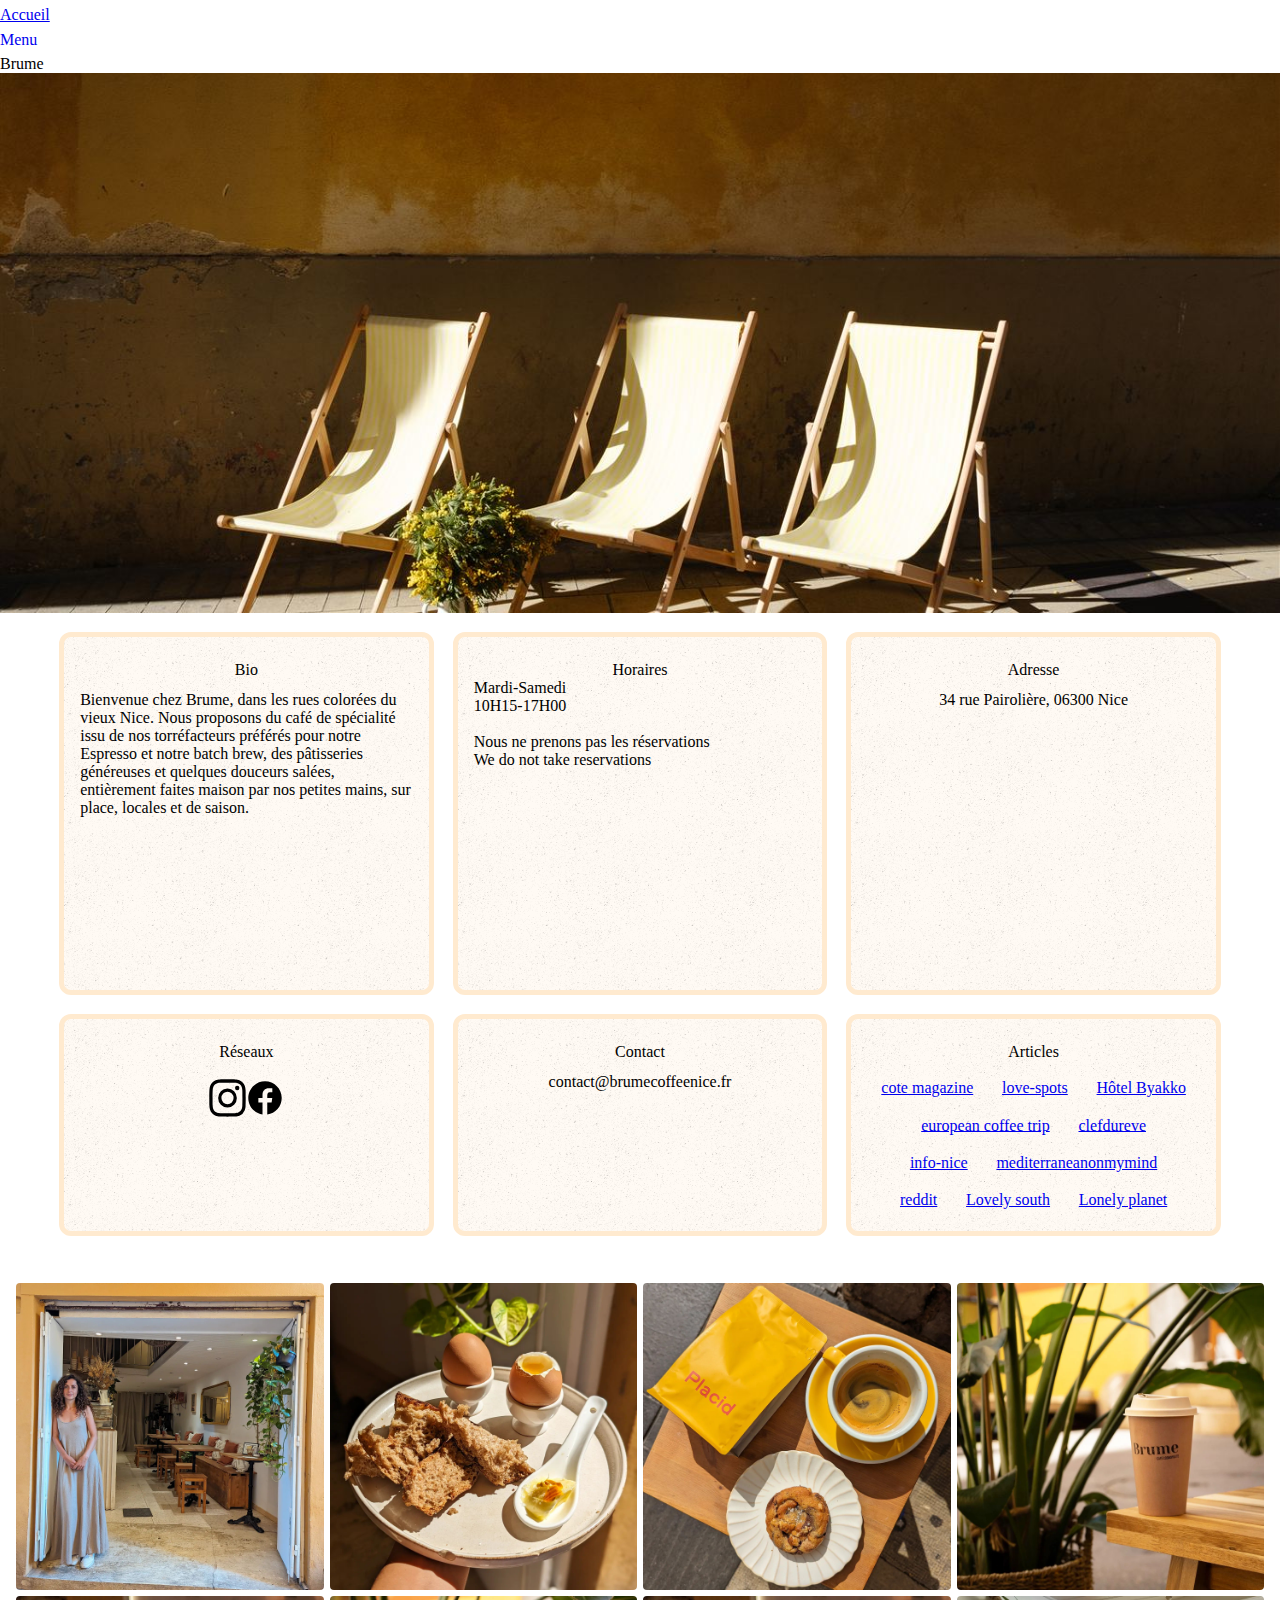
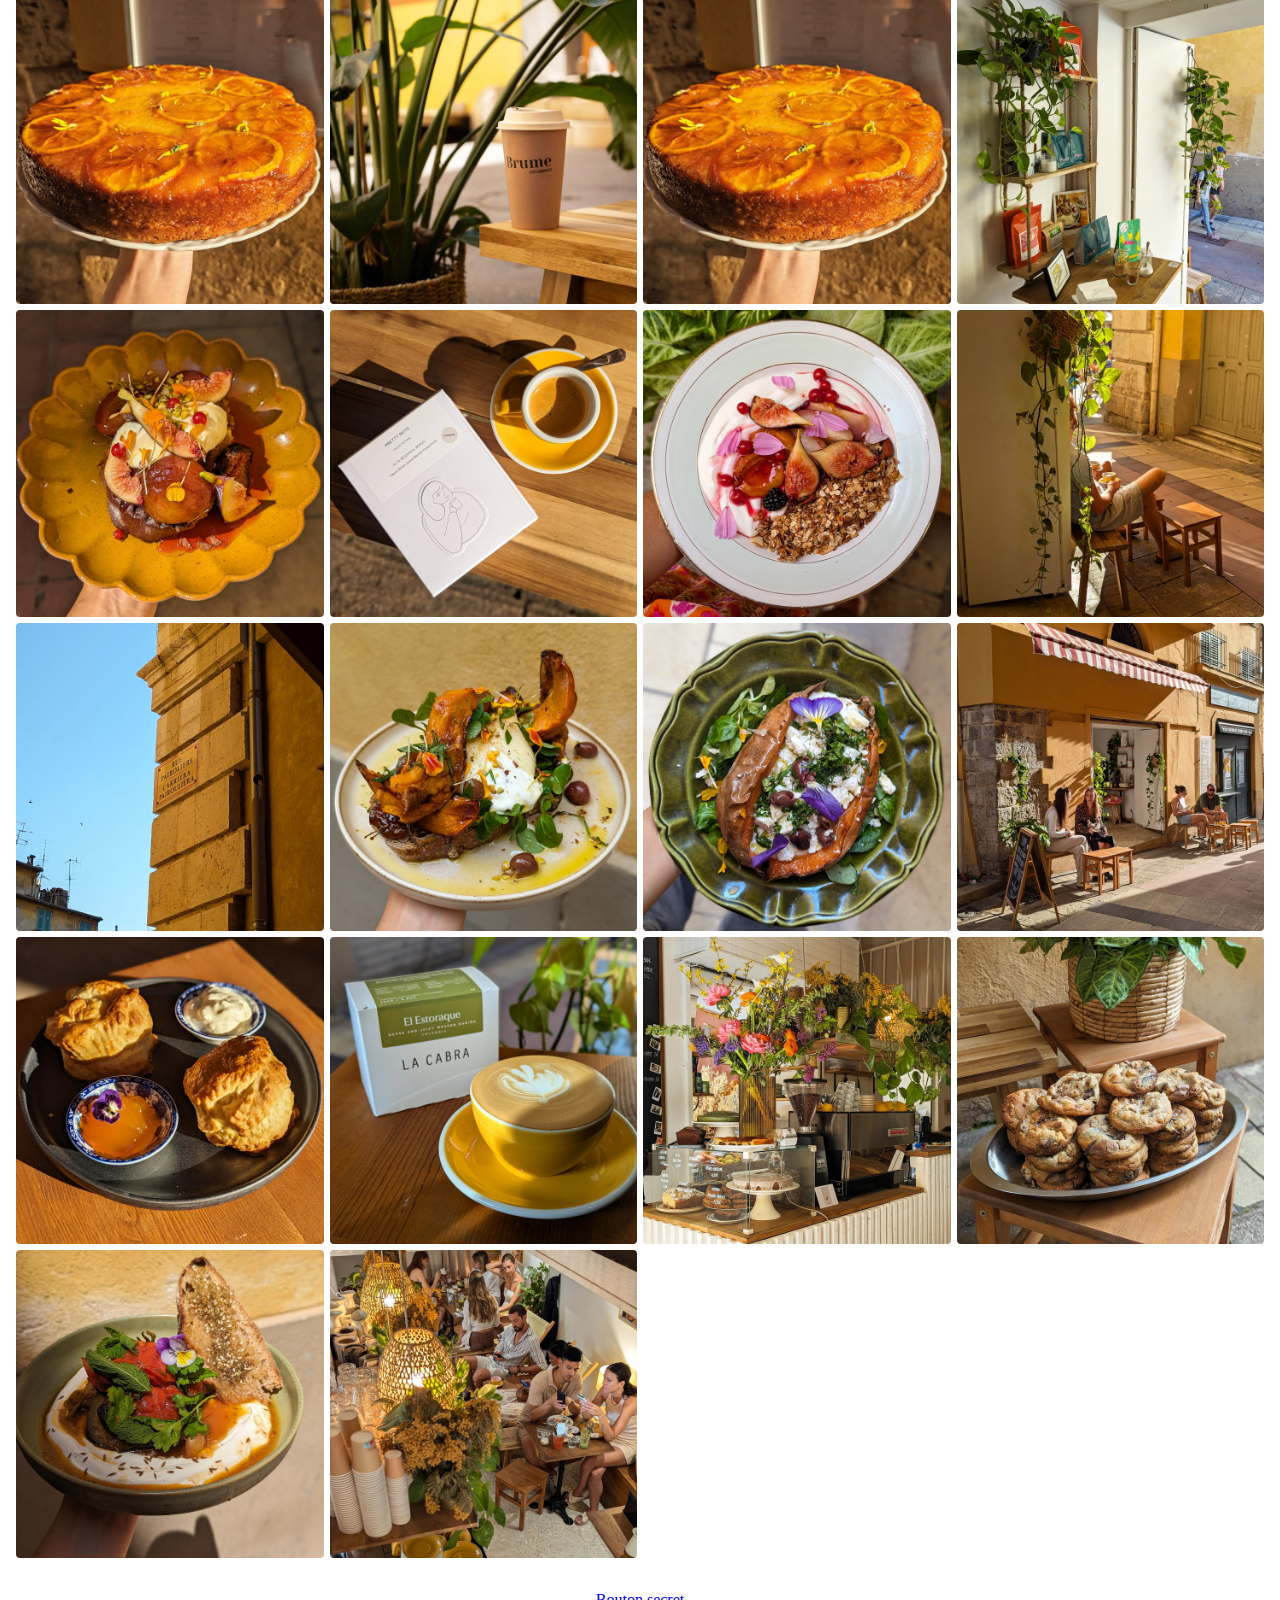
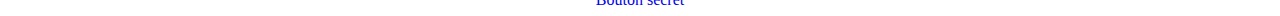
<file: index.html>
<!DOCTYPE html>
<html lang="fr">

<head>
	<meta charset="utf-8">
	<title>Brume Coffee Nice, café cosmopolite</title>
	<meta name="viewport" content="width=device-width, initial-scale=1.0">
	<meta name="description"
		content="Coffeeshop cantine dans le vieux Nice proposant du café de spécialité, des gâteaux généreux et des plats healthy qui suivent les saisons">
	<meta name="theme-color" content="#ffede3" />
</head>

<link rel="stylesheet" href="global-colors.css">
<link rel="stylesheet" href="fonts.css">
<link rel="stylesheet" href="index.css">
<link rel="stylesheet" href="homepage.css">

<link rel="icon" type="image/x-icon" href="/favicon.ico">

<body>
	<div class="stripes">

		<headerR>
			<a href="index.html">
				<buttonStyle class="selectedLinkStyle">Accueil</buttonStyle>
			</a>
			<a href="menu.html">
				<buttonStyle>Menu</buttonStyle>
			</a>
		</headerR>

		<brumeTitleR>
			<brumeTitleStyle>Brume</brumeTitleStyle>
		</brumeTitleR>

		<simplecenterR>
			<img class="photo" src="img/photo.jpg" alt="logo" />
		</simplecenterR>

		<!-- content -->
		<bigbloc>
			<bloc>
				<blocC>
					<blocR>
						<categorieStyle>
							Bio
						</categorieStyle>
					</blocR>
					<blocR>
						<commentaireStyle>
							Bienvenue chez Brume, dans les rues colorées du vieux Nice.
							Nous proposons du café de spécialité issu de nos torréfacteurs préférés pour notre Espresso
							et notre batch brew, des
							pâtisseries généreuses et quelques douceurs salées, entièrement faites
							maison par nos petites mains,
							sur place, locales et de saison.
						</commentaireStyle>
					</blocR>
				</blocC>
			</bloc>
			<bloc>
				<blocc>
					<blocR>
						<categorieStyle>
							Horaires
						</categorieStyle>
					</blocR>
					<blocc>
						<commentaireStyle>
							Mardi-Samedi
						</commentaireStyle>
						<commentaireStyle>
							10H15-17H00
						</commentaireStyle>
						<br>
						<commentaireStyle>
							Nous ne prenons pas les réservations
						</commentaireStyle>
						<commentaireStyle>
							We do not take reservations
						</commentaireStyle>
					</blocC>
				</blocc>
			</bloc>
			<bloc>
				<blocR>
					<categorieStyle>
						Adresse
					</categorieStyle>
				</blocR>
				<blocR>
					<commentaireStyle>
						34 rue Pairolière, 06300 Nice
					</commentaireStyle>
				</blocR>
				<blocR>
					<div style="width: 100%">
						<iframe width="100%" height="250" frameborder="0" scrolling="no" marginheight="0"
							marginwidth="0" title="map"
							src="https://maps.google.com/maps?width=100%25&amp;height=300&amp;hl=en&amp;q=34%20rue%20pairoliere+(Brume)&amp;t=&amp;z=15&amp;ie=UTF8&amp;iwloc=B&amp;output=embed">
						</iframe>
					</div>
				</blocR>
			</bloc>
			<bloc>
				<blocR>
					<categorieStyle>
						Réseaux
					</categorieStyle>
				</blocR>
				<blocR>
					<blocC>
						<externalLogoR>
							<externalLogoC>
								<a href="https://www.instagram.com/brume.coffee.nice/" target="_blank">
									<img class=instaLogo src="img/instagram_logo.svg" alt="insta" />
								</a>
							</externalLogoC>
						</externalLogoR>
					</blocC>
					<blocC>
						<externalLogoR>
							<externalLogoC>
								<a href="https://www.facebook.com/profile.php?id=100084860087860" target="_blank">
									<img class=instaLogo src="img/facebook_logo.svg" alt="facebook" />
								</a>
							</externalLogoC>
						</externalLogoR>
					</blocC>
				</blocR>
				<blocR>
					<commentaireStyle>
					</commentaireStyle>
				</blocR>
			</bloc>
			<bloc>
				<blocR>
					<categorieStyle>
						Contact
					</categorieStyle>
				</blocR>
				<blocR>
					<commentaireStyle>
						contact@brumecoffeenice.fr
					</commentaireStyle>
				</blocR>
				<blocR>
					<commentaireStyle>
					</commentaireStyle>
				</blocR>
			</bloc>
			<bloc>
				<blocR>
					<categorieStyle>
						Articles
					</categorieStyle>
				</blocR>
				<blocVrac>
					<a href="https://www.cotemagazine.com/en/week-end-by-cote/item/15739-pause-chez-brume-coffee">
						<commentaireStyle class="linkStyle">cote magazine</commentaireStyle>
					</a>
					<a href="https://nice.love-spots.com/coffee-shop/89403-brume-cafe.html">
						<commentaireStyle class="linkStyle">love-spots</commentaireStyle>
					</a>
					<a href="https://www.hotelbyakko.com/blog/articles/les-meilleurs-coffee-shops-de-nice-51321">
						<commentaireStyle class="linkStyle">Hôtel Byakko</commentaireStyle>
					</a>
					<a href="https://europeancoffeetrip.com/cafe/brumecoffee-nice/">
						<commentaireStyle class="linkStyle">european coffee trip</commentaireStyle>
					</a>
					<a href="https://www.clefdureve.fr/brume-coffee-mon-coffee-shop-coup-de-coeur/"
						style="text-decoration:none">
						<commentaireStyle class="linkStyle">clefdureve</commentaireStyle>
					</a>
					<a href="https://info-nice.org/cuisine-a-nice/avis-brume-coffee-nice/">
						<commentaireStyle class="linkStyle">info-nice</commentaireStyle>
					</a>
					<a href="https://www.mediterraneanonmymind.nl/lekker-ontbijt-in-nice/">
						<commentaireStyle class="linkStyle">mediterraneanonmymind</commentaireStyle>
					</a>
					<a
						href="https://www.reddit.com/r/Coffee/commentaireStyles/wovoxl/a_guide_to_coffee_in_nice_fr/?utm_source=share&utm_medium=web2x&context=3">
						<commentaireStyle class="linkStyle">reddit</commentaireStyle>
					</a>
					<a
						href="https://www.love-ly-south.com/visiter-nice/restaurants-a-nice/coffee-shops-a-nice-mes-8-adresses-coup-de-coeur/">
						<commentaireStyle class="linkStyle">Lovely south</commentaireStyle>
					</a>
					<a href="https://www.lonelyplanet.com/articles/local-strolls-nice-old-town">
						<commentaireStyle class="linkStyle">Lonely planet</commentaireStyle>
					</a>
				</blocVrac>
			</bloc>
		</bigbloc>
		<!-- <bigbloc> -->
		<!-- <bloc> -->
		<blocR>
			<photos>
				<img class="tabloidphoto" src="pics/1.webp" alt="brume">
				<img class="tabloidphoto" src="pics/2.webp" alt="brume">
				<img class="tabloidphoto" src="pics/3.webp" alt="brume">
				<img class="tabloidphoto" src="pics/4.webp" alt="brume">
				<img class="tabloidphoto" src="pics/5.webp" alt="brume">
				<img class="tabloidphoto" src="pics/6.webp" alt="brume">
				<img class="tabloidphoto" src="pics/7.webp" alt="brume">
				<img class="tabloidphoto" src="pics/8.webp" alt="brume">
				<img class="tabloidphoto" src="pics/9.webp" alt="brume">
				<img class="tabloidphoto" src="pics/10.webp" alt="brume">
				<img class="tabloidphoto" src="pics/11.webp" alt="brume">
				<img class="tabloidphoto" src="pics/12.webp" alt="brume">
				<img class="tabloidphoto" src="pics/13.webp" alt="brume">
				<img class="tabloidphoto" src="pics/14.webp" alt="brume">
				<img class="tabloidphoto" src="pics/15.webp" alt="brume">
				<img class="tabloidphoto" src="pics/16.webp" alt="brume">
				<img class="tabloidphoto" src="pics/17.webp" alt="brume">
				<img class="tabloidphoto" src="pics/18.webp" alt="brume">
				<img class="tabloidphoto" src="pics/19.webp" alt="brume">
				<img class="tabloidphoto" src="pics/20.webp" alt="brume">
				<img class="tabloidphoto" src="pics/21.webp" alt="brume">
				<img class="tabloidphoto" src="pics/22.webp" alt="brume">
			</photos>
		</blocR>
		</bloc>
		<!-- </bigbloc> -->
		<blocR>
			<a href="services.html">
				<buttonStyle>Bouton secret</buttonStyle>
			</a>
		</blocR>
	</div>
	<!-- /content -->
</body>

</html>
</file>
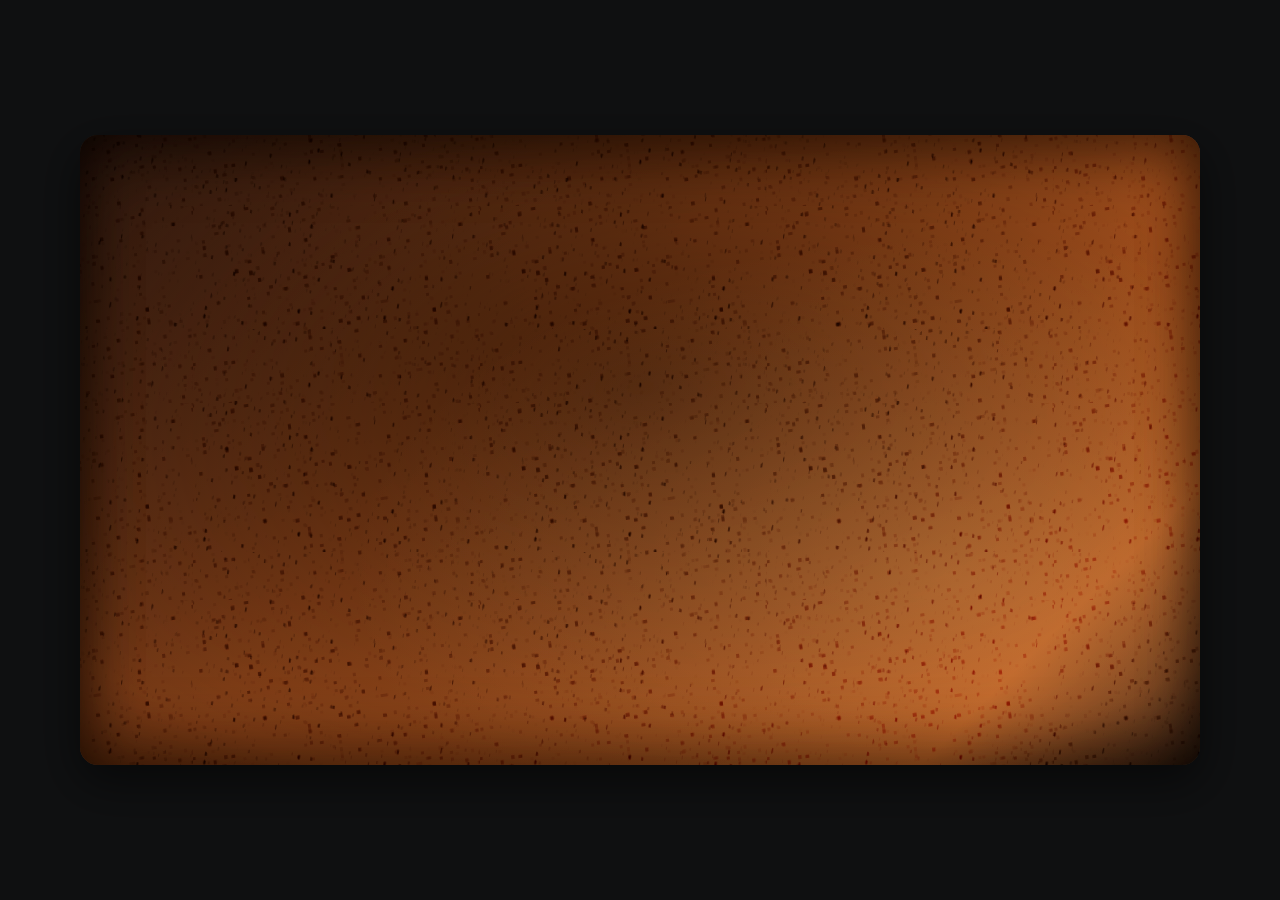
<file: test.html>
<!DOCTYPE html>
<html lang="en">

<head>
	<meta charset="utf-8" />
	<meta name="robots" content="noindex, nofollow">
	<meta name="viewport" content="width=device-width,initial-scale=1" />
	<title>Best-of-Best Procedural Rust (CSS + SVG)</title>
	<style>
		/* -------- knobs you can tweak -------- */
		:root {
			--rust-dark: #342017;
			--rust-mid: #864621;
			--rust-light: #c96a2e;
			--hotspot: rgba(255, 215, 140, .16);
			--vignette: rgba(0, 0, 0, .55);

			/* pixel noise size on screen (≈1–2px specks) */
			--px-tile: 7px;

			/* de-sync the repeated layers so seams never line up */
			--pitsA-size: 287px 197px;
			--pitsA-pos: 113px 71px;
			--pitsB-size: 331px 223px;
			--pitsB-pos: 41px -29px;
			--pitsC-size: 403px 263px;
			--pitsC-pos: -57px 19px;

			--meso-size: 611px 467px;
			--meso-pos: 83px 19px;
			/* islands */
			--macro-size: 983px 887px;
			/* giant blotches */
		}

		/* ---------- demo frame (remove in production) ---------- */
		html,
		body {
			height: 100%;
			margin: 0;
			background: #0f1011;
			display: grid;
			place-items: center;
			font: 14px/1.4 system-ui, -apple-system, Segoe UI, Roboto, Ubuntu, Arial, sans-serif;
			color: #ddd
		}

		.panel {
			width: min(92vw, 1120px);
			aspect-ratio: 16/9;
			border-radius: 18px;
			overflow: hidden;
			box-shadow: inset 0 22px 60px rgba(0, 0, 0, .45), inset 0 -22px 60px rgba(0, 0, 0, .45), 0 16px 48px rgba(0, 0, 0, .55);
		}

		/* ===================== R U S T ===================== */
		.panel {
			/* TOP → BOTTOM layers */
			background-image:

				/* 1) SUB-PIXEL film noise (faints, breaks banding) */
				url("data:image/svg+xml,%3Csvg xmlns='http://www.w3.org/2000/svg' width='64' height='64'%3E%3Cfilter id='film' x='-0.2' y='-0.2' width='1.4' height='1.4' filterUnits='objectBoundingBox' color-interpolation-filters='sRGB' filterRes='640 640'%3E%3CfeTurbulence type='fractalNoise' baseFrequency='4.6' numOctaves='2' seed='97' stitchTiles='stitch'/%3E%3CfeColorMatrix type='luminanceToAlpha'/%3E%3CfeComponentTransfer%3E%3CfeFuncA type='table' tableValues='0 0 .05 .10 .18'/%3E%3C/feComponentTransfer%3E%3CfeFlood flood-color='%23ffffff' flood-opacity='.07'/%3E%3CfeComposite operator='in' in2='SourceGraphic'/%3E%3C/filter%3E%3Crect width='64' height='64' fill='%23000' fill-opacity='0' filter='url(%23film)' shape-rendering='crispEdges'/%3E%3C/svg%3E"),

				/* 2) PIXEL-SCALE micrograin (true 1–2px specks) */
				url("data:image/svg+xml,%3Csvg xmlns='http://www.w3.org/2000/svg' width='64' height='64'%3E%3Cfilter id='px' x='-0.2' y='-0.2' width='1.4' height='1.4' filterUnits='objectBoundingBox' color-interpolation-filters='sRGB' filterRes='512 512'%3E%3CfeTurbulence type='fractalNoise' baseFrequency='3.0' numOctaves='1' seed='13' stitchTiles='stitch' result='n'/%3E%3CfeColorMatrix in='n' type='luminanceToAlpha' result='a'/%3E%3CfeComponentTransfer in='a'%3E%3CfeFuncA type='discrete' tableValues='0 0 0 0 0 1'/%3E%3C/feComponentTransfer%3E%3CfeMorphology operator='dilate' radius='.30' result='d'/%3E%3CfeFlood flood-color='%23884a26' flood-opacity='.30'/%3E%3CfeComposite operator='in' in2='d'/%3E%3C/filter%3E%3Crect width='64' height='64' fill='%23000' fill-opacity='0' filter='url(%23px)' shape-rendering='crispEdges'/%3E%3C/svg%3E"),

				/* 3) PITS A — medium dots + soft halos (seed 7) */
				url("data:image/svg+xml,%3Csvg xmlns='http://www.w3.org/2000/svg' width='360' height='220'%3E%3Cfilter id='p' x='-0.18' y='-0.18' width='1.36' height='1.36' filterUnits='objectBoundingBox' color-interpolation-filters='sRGB' filterRes='1440 880'%3E%3CfeTurbulence type='fractalNoise' baseFrequency='0.22' numOctaves='1' seed='7' stitchTiles='stitch' result='n'/%3E%3CfeColorMatrix in='n' type='luminanceToAlpha' result='a'/%3E%3CfeComponentTransfer in='a' result='m'%3E%3CfeFuncA type='table' tableValues='0 0 0 0 0 0 0 1 1 1'/%3E%3C/feComponentTransfer%3E%3CfeMorphology operator='dilate' radius='.65' result='dots'/%3E%3CfeFlood flood-color='%23241108' result='c1'/%3E%3CfeComposite in='c1' in2='dots' operator='in' result='pits'/%3E%3CfeGaussianBlur in='dots' stdDeviation='.9' result='blur'/%3E%3CfeFlood flood-color='%23b65a28' flood-opacity='.42' result='c2'/%3E%3CfeComposite in='c2' in2='blur' operator='in' result='halo'/%3E%3CfeMerge%3E%3CfeMergeNode in='halo'/%3E%3CfeMergeNode in='pits'/%3E%3C/feMerge%3E%3C/filter%3E%3Cg transform='rotate(-8 180 110)'%3E%3Crect width=' 100%25' height=' 100%25' fill=' %23000' fill-opacity=' 0' filter=' url(%23p)'/%3E%3C/g%3E%3C/svg%3E"),

				/* 4) PITS B — denser, different seed (breaks pattern) */
				url("data:image/svg+xml,%3Csvg xmlns='http://www.w3.org/2000/svg' width='340' height='210'%3E%3Cfilter id='p' x='-0.18' y='-0.18' width='1.36' height='1.36' filterUnits='objectBoundingBox' color-interpolation-filters='sRGB' filterRes='1360 840'%3E%3CfeTurbulence type='fractalNoise' baseFrequency='0.25' numOctaves='1' seed='29' stitchTiles='stitch' result='n'/%3E%3CfeColorMatrix in='n' type='luminanceToAlpha' result='a'/%3E%3CfeComponentTransfer in='a'%3E%3CfeFuncA type='table' tableValues='0 0 0 0 0 0 0 1 1 1'/%3E%3C/feComponentTransfer%3E%3CfeMorphology operator='dilate' radius='.50' result='dots'/%3E%3CfeFlood flood-color='%23241108'/%3E%3CfeComposite operator='in' in2='dots'/%3E%3C/filter%3E%3Cg transform='rotate(9 170 105)'%3E%3Crect width=' 100%25' height=' 100%25' fill=' %23000' fill-opacity=' 0' filter=' url(%23p)'/%3E%3C/g%3E%3C/svg%3E"),

				/* 5) PITS C — rare big pits (macro craters) */
				url("data:image/svg+xml,%3Csvg xmlns='http://www.w3.org/2000/svg' width='420' height='260'%3E%3Cfilter id='p' x='-0.20' y='-0.20' width='1.40' height='1.40' filterUnits='objectBoundingBox' color-interpolation-filters='sRGB' filterRes='1260 780'%3E%3CfeTurbulence type='fractalNoise' baseFrequency='0.13' numOctaves='1' seed='51' stitchTiles='stitch' result='n'/%3E%3CfeColorMatrix in='n' type='luminanceToAlpha' result='a'/%3E%3CfeComponentTransfer in='a'%3E%3CfeFuncA type='table' tableValues='0 0 0 0 0 0 0 0 1 1'/%3E%3C/feComponentTransfer%3E%3CfeMorphology operator='dilate' radius='1.15' result='dots'/%3E%3CfeFlood flood-color='%23241108'/%3E%3CfeComposite operator='in' in2='dots'/%3E%3C/filter%3E%3Cg transform='rotate(13 210 130)'%3E%3Crect width=' 100%25' height=' 100%25' fill=' %23000' fill-opacity=' 0' filter=' url(%23p)'/%3E%3C/g%3E%3C/svg%3E"),

				/* 6) MESO islands (soft corrosion fields) */
				url("data:image/svg+xml,%3Csvg xmlns='http://www.w3.org/2000/svg' width='640' height='460'%3E%3Cfilter id='m' x='-0.14' y='-0.14' width='1.28' height='1.28' filterUnits='objectBoundingBox' color-interpolation-filters='sRGB' filterRes='1920 1380'%3E%3CfeTurbulence type='fractalNoise' baseFrequency='0.30' numOctaves='2' seed='19' stitchTiles='stitch' result='n'/%3E%3CfeColorMatrix in='n' type='luminanceToAlpha' result='a'/%3E%3CfeComponentTransfer in='a'%3E%3CfeFuncA type='table' tableValues='0 0 .12 .42 .80 1'/%3E%3C/feComponentTransfer%3E%3CfeFlood flood-color='%23a95528' flood-opacity='.86'/%3E%3CfeComposite operator='in' in2='SourceGraphic'/%3E%3C/filter%3E%3Crect width='640' height='460' fill='%23000' fill-opacity='0' filter='url(%23m)'/%3E%3C/svg%3E"),

				/* 7) MACRO blotches (huge shapes; very faint) */
				url("data:image/svg+xml,%3Csvg xmlns='http://www.w3.org/2000/svg' width='900' height='900'%3E%3Cfilter id='B' x='-0.12' y='-0.12' width='1.24' height='1.24' filterUnits='objectBoundingBox' color-interpolation-filters='sRGB' filterRes='1800 1800'%3E%3CfeTurbulence type='fractalNoise' baseFrequency='.18' numOctaves='3' seed='8' stitchTiles='stitch' result='n'/%3E%3CfeColorMatrix in='n' type='luminanceToAlpha' result='a'/%3E%3CfeComponentTransfer in='a'%3E%3CfeFuncA type='table' tableValues='0 0 .08 .28 .60 1'/%3E%3C/feComponentTransfer%3E%3CfeFlood flood-color='%23a95528' flood-opacity='.70'/%3E%3CfeComposite operator='in' in2='SourceGraphic'/%3E%3C/filter%3E%3Crect width='900' height='900' fill='%23000' fill-opacity='0' filter='url(%23B)'/%3E%3C/svg%3E"),

				/* 8) lighting: hotspot + vignette */
				radial-gradient(120% 120% at 78% 70%, var(--hotspot), rgba(0, 0, 0, 0) 45%),
				radial-gradient(120% 120% at 50% 40%, rgba(0, 0, 0, .45), rgba(0, 0, 0, .05) 55%, var(--vignette) 100%),

				/* 9) base rust gradient */
				linear-gradient(135deg, var(--rust-dark) 0%, var(--rust-mid) 40%, var(--rust-light) 84%, var(--rust-dark) 100%);

			/* sizes/positions per layer */
			background-size:
				64px 64px,
				/* film */
				var(--px-tile) var(--px-tile),
				/* pixel grain */
				var(--pitsA-size),
				var(--pitsB-size),
				var(--pitsC-size),
				var(--meso-size),
				var(--macro-size),
				100% 100%, 100% 100%, cover;

			background-position:
				0 0,
				0 0,
				var(--pitsA-pos),
				var(--pitsB-pos),
				var(--pitsC-pos),
				var(--meso-pos),
				0 0,
				0 0, 0 0, 0 0;

			background-repeat:
				repeat, repeat, repeat, repeat, repeat, repeat, repeat, no-repeat, no-repeat, no-repeat;

			/* blending: keep color alive, add texture */
			background-blend-mode:
				soft-light,
				/* film */
				soft-light,
				/* pixel grain */
				overlay,
				/* pits A */
				overlay,
				/* pits B */
				overlay,
				/* pits C */
				color-burn,
				/* meso islands */
				color-burn,
				/* macro shapes */
				screen,
				/* hotspot */
				multiply,
				/* vignette */
				normal;

			/* keep it crisp */
			image-rendering: crisp-edges;
			filter: contrast(1.06) saturate(1.04);
		}

		@media (max-width:820px) {
			.panel {
				--px-tile: 6px;
				--pitsA-size: 233px 171px;
				--pitsA-pos: 91px 57px;
				--pitsB-size: 283px 189px;
				--pitsB-pos: 29px -21px;
				--pitsC-size: 341px 221px;
				--pitsC-pos: -43px 11px;
				--meso-size: 503px 391px;
				--meso-pos: 61px 13px;
				--macro-size: 787px 731px;
			}
		}
	</style>
</head>

<body>
	<div class="panel"></div>
</body>

</html>
</file>
<file: global-colors.css>
:root {
	/* Global color palette */
	--color-bg: #ffeacf;
	--color-stripe1: #ffddad;
	--color-stripe2: #ffeacf;
	--color-border1: #ffeacf;
	/*linkStyle and button border*/
	--color-border2: #ffeacf;
	/*buttonStyle border*/
	--color-bg0: #fffaf4;
	/*menu bloc bg*/
	--color-bg1: #ffffff;
	/*linkStyle and button bg*/
	--color-bg2: #ffffff;
	/*selected linkStyle lighter bg*/
	--color-underline1: #585858;
	--color-font1: #585858;
	/*menu font*/
	--color-font2: #4f4f4f;
	/*categorie font*/
	--color-font3: #b37933;
	/*produit font*/
	--color-font4: #696969;
	/*prix font*/
	--color-font5: #2e2e2e;
	/*description font*/
	--color-font6: #575757;
	/*commentaires*/
	--color-font7: #ff0000;
	/*error font*/
	--color-font8: #494949;
	/*button font*/
	--color-logo1: #ffffff;
	/*logo font*/
	--color-mainr-border: #ffeacf;
	/*main r border*/
	--color-brume-circle-fade1: rgb(0, 0, 0);
	--color-brume-circle-fade2: rgba(0, 0, 0, 0);
	--color-brume-circle-bg: #f1b061;
	--color-review-box-bg: rgb(255, 255, 255);

}

:root[data-theme="black"] {
	/* Global color palette */
	--color-bg: #000000;
	--color-stripe1: #000000;
	--color-stripe2: #000000;
	--color-border1: #ffffff;
	/*linkStyle and button border*/
	--color-border2: #ffffff;
	/*buttonStyle border*/
	--color-bg0: #000000;
	/*menu bloc bg*/
	--color-bg1: #000000;
	/*linkStyle and button bg*/
	--color-bg2: #000000;
	/*selected linkStyle lighter bg*/
	--color-underline1: #ffffff;
	--color-font1: #ffffff;
	/*menu font*/
	--color-font2: #ffffff;
	/*categorie font*/
	--color-font3: #ffffff;
	/*produit font*/
	--color-font4: #ffffff;
	/*prix font*/
	--color-font5: #ffffff;
	/*description font*/
	--color-font6: #ffffff;
	/*commentaires*/
	--color-font7: #ff0000;
	/*error font*/
	--color-font8: #ffffff;
	/*button font*/
	--color-logo1: #ffffff;
	/*logo font*/
	--color-mainr-border: #ffffff;
	/*main r border*/
	--color-brume-circle-fade1: rgb(0, 0, 0);
	--color-brume-circle-fade2: rgba(0, 0, 0, 0);
	--color-brume-circle-bg: rgb(0, 0, 0);
	--color-review-box-bg: rgb(0, 0, 0);
}
</file>
<file: fonts.css>
@import url('https://fonts.googleapis.com/css2?family=Courier+Prime:ital,wght@0,400;0,700;1,400;1,700&display=swap');
@import url('https://fonts.googleapis.com/css2?family=Caprasimo&display=swap');
@import url('https://fonts.googleapis.com/css2?family=Yeseva+One&display=swap');
@import url('https://fonts.googleapis.com/css2?family=Bebas+Neue&family=Caprasimo&family=VT323&display=swap');

/* ── Section label (vertical, sticky) ─────────────── */
style-menu {
	position: sticky;
	top: 0;
	color: var(--text-menu);
	font-family: 'Yeseva One', cursive;
	font-weight: bolder;
	font-size: 190%;
	writing-mode: vertical-lr;
	text-orientation: upright;
	word-spacing: 0.5rem;
	white-space: nowrap;
	flex-shrink: 0;
	background-color: transparent;
}

/* ── Category heading ──────────────────────────────── */
style-category {
	text-align: center;
	color: var(--text-category);
	font-family: 'Yeseva One', cursive;
	font-weight: bolder;
	font-size: 250%;
	min-height: 0;
}

/* ── Product name ──────────────────────────────────── */
style-product {
	text-align: left;
	color: var(--text-product);
	font-family: 'Courier Prime';
	font-size: 120%;
	text-transform: uppercase;
	flex-shrink: 1;
	padding-right: 1em;
	font-weight: bolder;
}

/* ── Price ─────────────────────────────────────────── */
style-price {
	text-align: right;
	color: var(--text-price);
	font-family: 'Courier Prime';
	font-size: 120%;
	padding-left: 1em;
	flex-shrink: 1;
}

/* ── Description ───────────────────────────────────── */
style-description {
	text-align: justify;
	color: var(--text-description);
	font-family: 'Courier Prime';
	font-size: 100%;
	margin-top: 0.4em;
	flex-shrink: 1;
}

/* ── Comment / body text ───────────────────────────── */
style-comment {
	text-align: center;
	color: var(--text-comment);
	font-family: 'Courier Prime';
	font-size: 120%;
	margin-top: 0.5em;
	min-height: 0;
	flex-shrink: 1;
}

/* ── Error / défaut ────────────────────────────────── */
style-error {
	color: var(--text-error);
}

/* ── Dot leader ────────────────────────────────────── */
style-dots {
	flex-grow: 1;
	height: 1em;
	background: radial-gradient(circle at 50% 0.75em, var(--text-menu) 0.1em, transparent 0);
	background-size: 0.7em;
	background-repeat: repeat-x;
}

/* ── Nav / language button pill ────────────────────── */
style-button {
	display: flex;
	flex-direction: column;
	justify-content: center;
	text-align: center;
	color: var(--text-control);
	font-family: 'Yeseva One';
	font-weight: bolder;
	font-size: 115%;
	min-height: 0;
	margin-left: 0.3em;
	margin-right: 0.3em;
	padding: 0.3em;
	border-radius: 1000px;
	border: 5px solid var(--border-nav);
}

/* ── Title circle (logo variant) ───────────────────── */
style-title-circle-container {
	display: flex;
	flex-direction: row;
	justify-content: center;
	z-index: 3;
	font-family: "Yeseva One", serif;
	font-weight: bolder;
	font-size: 400%;
	color: var(--text-logo);
	word-spacing: 0.1rem;
	white-space: nowrap;
	flex-shrink: 0;
	margin-bottom: 7vh;
	margin-top: 3vh;
	padding: 0;
}

style-title-circle-filter {
	display: flex;
	flex-direction: row;
	justify-content: center;
	align-items: center;
	height: 5em;
	min-width: 5em;
	border-radius: 50%;
	border: 5px solid var(--border-circle);
	position: relative;
	overflow: hidden;
	z-index: 1;
	background-color: transparent;
	filter: drop-shadow(0 0 2rem white);
}

style-title-circle-filter::before {
	content: "";
	position: absolute;
	inset: 0;
	background-image: url("/img/brumewallpaper.jpg");
	background-size: cover;
	background-position: center;
	background-repeat: no-repeat;
	z-index: 0;
}

style-title-circle-filter::after {
	content: "";
	position: absolute;
	inset: 0;
	background: rgba(255, 255, 255, 0.249);
	z-index: 1;
}

style-title-circle {
	display: flex;
	flex-direction: row;
	justify-content: center;
	align-items: center;
	width: 100%;
	height: 100%;
	position: relative;
	z-index: 2;
}

style-title-circle-fit {
	border: transparent solid;
}

col-title-center {
	display: flex;
	flex-direction: column;
	justify-content: center;
	align-items: center;
}

row-title-end {
	display: flex;
	flex-direction: row;
	justify-content: end;
	align-items: end;
	width: 100%;
}

/* ── Logo text variants ────────────────────────────── */
style-logo-main {
	font-size: 100%;
	margin-bottom: -0.15em;
	filter: drop-shadow(0 0 0.1rem rgb(255, 255, 255));
}

style-logo-sub {
	font-size: 25%;
	font-family: "Bebas Neue", sans-serif;
	letter-spacing: 0.2rem;
}
</file>
<file: index.css>
/* ── Layout primitives ─────────────────────────────── */

blocC {
	display: flex;
	flex-direction: column;
	justify-content: flex-start;
}

blocR {
	margin-top: 0.3cm;
	display: flex;
	flex-direction: row;
	justify-content: center;
}

blocVrac {
	margin-top: 0.3cm;
	display: flex;
	flex-direction: row;
	justify-content: center;
	flex-wrap: wrap;
	gap: 0.4em;
}

/* ── Info cards grid ───────────────────────────────── */

bigbloc {
	display: grid;
	/* 3 equal columns on desktop */
	grid-template-columns: repeat(3, 1fr);
	gap: 1.2em;
	padding: 1.2em;
	box-sizing: border-box;
	width: 100%;
	max-width: 1200px;
	margin: 0 auto;
}

bloc {
	display: flex;
	flex-direction: column;
	justify-content: flex-start;
	padding: 0.8em 1em 1em;
	border-radius: 12px;
	border: 5px solid var(--color-mainr-border);
	background: url('img/bac2.png');
	background-size: 40%;
	background-repeat: repeat;
	background-color: var(--color-bg0);
	/* no fixed max-width – grid cell controls width */
	min-width: 0;
}

/* 2 columns on medium screens */
@media (max-width: 900px) {
	bigbloc {
		grid-template-columns: repeat(2, 1fr);
	}
}

/* 1 column on phones */
@media (max-width: 560px) {
	bigbloc {
		grid-template-columns: 1fr;
		padding: 0.7em;
		gap: 0.8em;
	}
}

/* ── Photo grid ────────────────────────────────────── */

photos {
	display: grid;
	grid-template-columns: repeat(4, 1fr);
	/* 4 columns desktop */
	gap: 6px;
	width: 100%;
	padding: 1em;
	box-sizing: border-box;
}

.tabloidphoto {
	width: 100%;
	aspect-ratio: 1 / 1;
	object-fit: cover;
	display: block;
	border-radius: 4px;
}

@media (max-width: 900px) {
	photos {
		grid-template-columns: repeat(3, 1fr);
	}
}

@media (max-width: 560px) {
	photos {
		grid-template-columns: repeat(2, 1fr);
		gap: 4px;
		padding: 0.5em;
	}
}
</file>
<file: homepage.css>
/* ═══════════════════════════════════════════════════════
   Shared page layout — used by both index.html and menu.html
   ═══════════════════════════════════════════════════════ */

body {
	margin: 0;
	background-color: var(--bg-page);
	max-width: 100%;
	overflow-x: hidden;
}

/* ── Striped background ────────────────────────────── */

.stripes {
	background-color: transparent;
	background-image: linear-gradient(to right,
			var(--bg-stripe-dark),
			var(--bg-stripe-dark) 5px,
			var(--bg-stripe-light) 5px,
			var(--bg-stripe-light));
	background-size: 10px 100%;
	min-height: 100vh;
}

/* ── Fixed parallax background ────────────────────── */

.background {
	z-index: -6;
	position: fixed;
	height: 200vh;
	width: 200vw;
	top: 0;
	left: 0;
	pointer-events: none;
	background-size: cover;
	background-position: left;
	background-repeat: no-repeat;
	transform: translate3d(0, 0, 0);
}

/* ── Header nav ────────────────────────────────────── */

row-header {
	display: flex;
	flex-direction: row;
	justify-content: flex-start;
	align-items: center;
	padding: 0.8em 1em 0.6em;
	gap: 0.4em;
}

row-header a {
	margin: 0;
}

/* ── Social logo row / column ──────────────────────── */

row-social {
	display: flex;
	flex-direction: row;
	justify-content: space-around;
	padding: 0.6em 0;
}

col-social {
	display: flex;
	flex-direction: column;
	justify-content: center;
}

.instaLogo {
	height: 1cm;
}

/* ── Hero photo ────────────────────────────────────── */

.photo {
	width: 100%;
	max-height: 60vh;
	object-fit: cover;
	pointer-events: none;
	display: block;
}

/* ── Link pills ────────────────────────────────────── */

.linkStyle {
	border: 5px solid var(--border-nav);
	text-align: center;
	text-decoration: underline;
	text-decoration-color: var(--text-underline);
	border-radius: 1000px;
	padding: 0.3em 0.7em;
	background-color: var(--bg-control);
}

a {
	text-decoration: none;
	display: block;
	margin-top: 0.4em;
	margin-bottom: 0.4em;
}

.selectedLinkStyle {
	text-decoration: underline;
	background-color: var(--bg-control-active);
}

button {
	border: 10px solid var(--border-nav);
	background-color: var(--bg-control);
	text-align: center;
	text-decoration: underline;
	text-decoration-color: var(--text-underline);
	border-radius: 1000px;
	padding: 0.3em;
}

/* ── Brume title ───────────────────────────────────── */

row-brume-title {
	display: flex;
	justify-content: center;
	padding: 3em 0;
}

style-brume-title {
	font-family: 'Yeseva One', serif;
	font-size: 3rem;
	color: #111111;
	letter-spacing: 0.04em;
}

/* ── Centered photo row ────────────────────────────── */

row-photo-center {
	display: flex;
	justify-content: center;
	align-items: center;
	width: 100%;
	margin-bottom: 3em;
}

/* ── Monospace train ───────────────────────────────── */

train {
	font-family: "Courier New", Courier, monospace;
	font-size: 1rem;
	width: 50em;
	white-space: pre;
}


/* ═══════════════════════════════════════════════════════
   index.html — info card grid
   ═══════════════════════════════════════════════════════ */

/*
 * card-grid: CSS Grid so every card-bloc in the same row
 * is exactly the same width, regardless of content.
 * auto-fill + minmax collapses to one column on mobile.
 */

card-grid {
	display: grid;
	grid-template-columns: repeat(auto-fill, minmax(min(26em, 100%), 1fr));
	gap: 1em;
	padding: 1em;
}

/*
 * card-bloc: column-direction flex so its children
 * (row-bloc, col-bloc) stack vertically.
 * align-items: stretch makes every child fill the full
 * card width, so style-category centers correctly.
 */

card-bloc {
	display: flex;
	flex-direction: column;
	align-items: stretch;
	/* children fill card width */
	border-radius: 20px;
	padding: 1.2em 1.4em;
	border: 5px solid var(--border-card);
	background-color: var(--bg-surface);
	box-sizing: border-box;
}

/*
 * row-bloc: a row inside a card.
 * justify-content: center so inline elements like
 * style-category are centred by default.
 * Use row-bloc-left if you need left-aligned content.
 */

row-bloc {
	display: flex;
	flex-direction: row;
	justify-content: center;
	align-items: center;
	flex-wrap: wrap;
	width: 100%;
}

/* col-bloc: a column inside a card, full width */

col-bloc {
	display: flex;
	flex-direction: column;
	align-items: stretch;
	width: 100%;
}

/* row-wrap: free-flowing row (Articles links) */

row-wrap {
	display: flex;
	flex-direction: row;
	flex-wrap: wrap;
	justify-content: center;
	gap: 0.3em;
	width: 100%;
}
</file>
